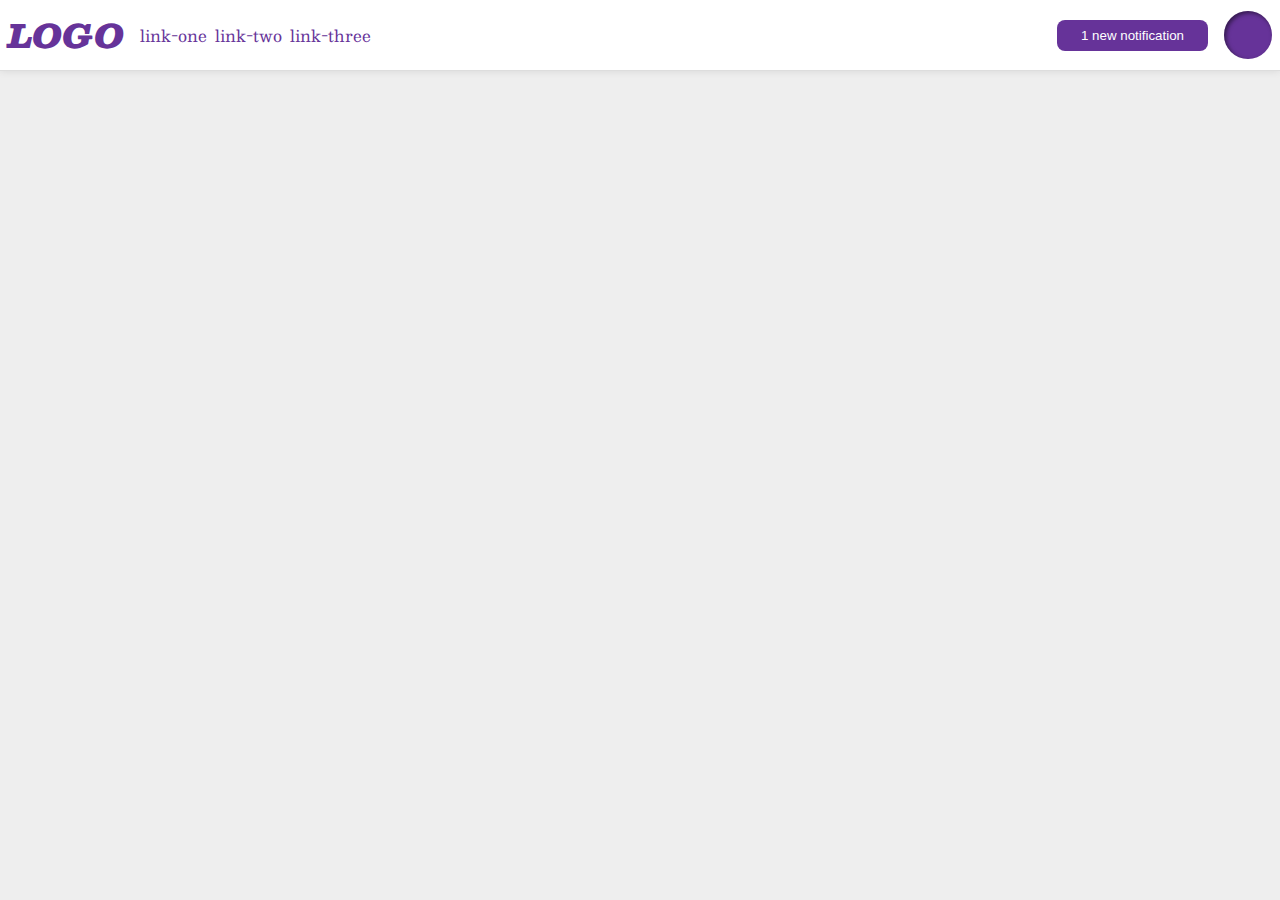
<file: foundations/flex/03-flex-header-2/index.html>
<!DOCTYPE html>
<html lang="en">
  <head>
    <meta charset="UTF-8">
    <meta http-equiv="X-UA-Compatible" content="IE=edge">
    <meta name="viewport" content="width=device-width, initial-scale=1.0">
    <title>Flex Header 2</title>
    <link rel="stylesheet" href="style.css">
  </head>
  <body>
    <div class="header">
      <div class="left-side">
        <div class="logo">
          LOGO
        </div>
        <ul class="links">
          <li><a href="https://google.com">link-one</a></li>
          <li><a href="https://google.com">link-two</a></li>
          <li><a href="https://google.com">link-three</a></li>
        </ul>
      </div>
      <div class =right-side>
      <button class="notifications">
        1 new notification
      </button>
      <div class="profile-image"></div>
      </div>
    </div>
  </body>
</html>
</file>
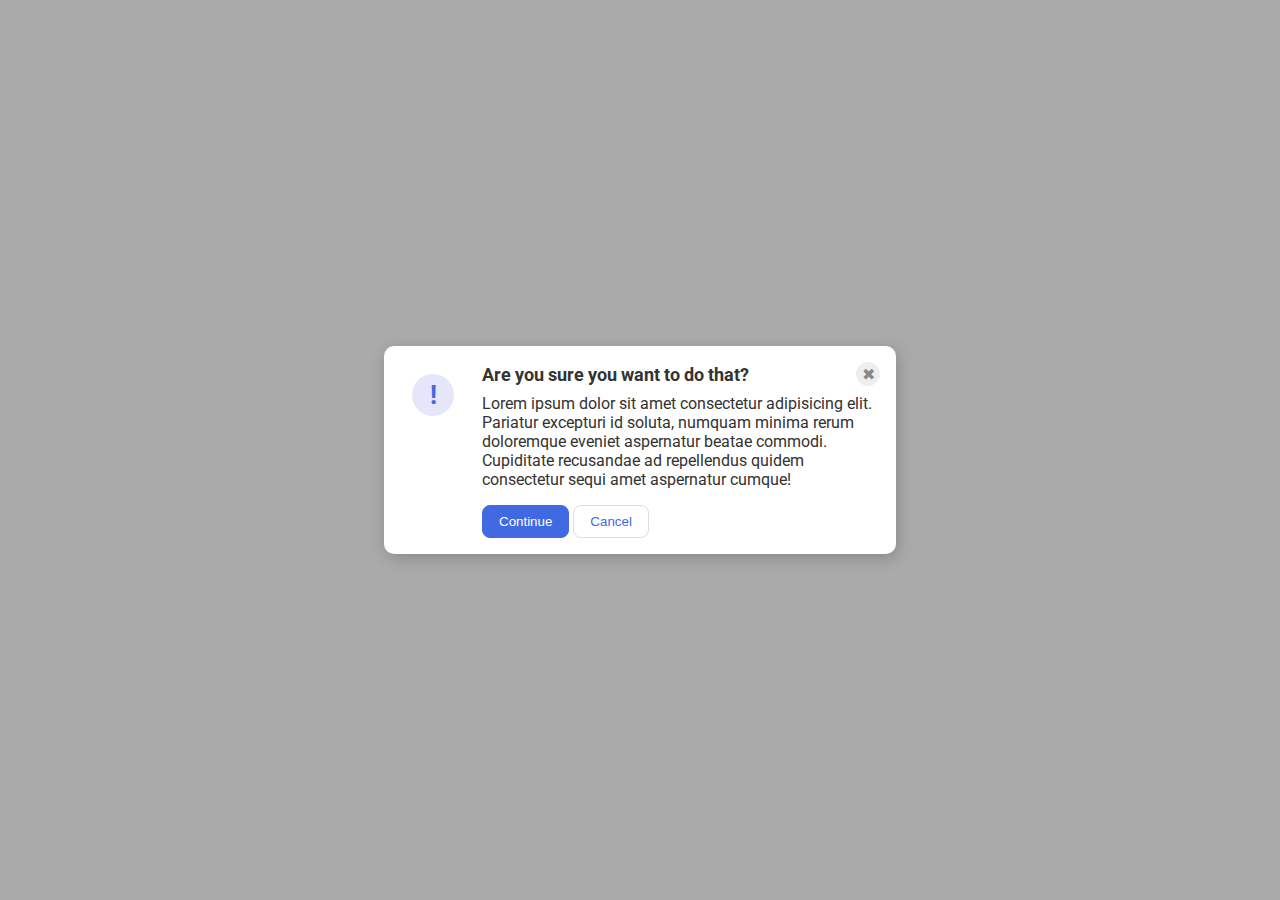
<file: foundations/flex/05-flex-modal/index.html>
<!DOCTYPE html>
<html lang="en">
  <head>
    <meta charset="UTF-8">
    <meta http-equiv="X-UA-Compatible" content="IE=edge">
    <meta name="viewport" content="width=device-width, initial-scale=1.0">
    <link rel="stylesheet" href="style.css">
    <title>Modal</title>
  </head>
  <body>
    <div class="modal">
      <div class="icon">!</div>
      <div class="container">
        <div class="header">Are you sure you want to do that?
          <button class="close-button">✖</button>
        </div>
        <div class="text">Lorem ipsum dolor sit amet consectetur adipisicing elit. Pariatur excepturi id soluta, numquam minima rerum doloremque eveniet aspernatur beatae commodi. Cupiditate recusandae ad repellendus quidem consectetur sequi amet aspernatur cumque!</div>
        <button class="continue">Continue</button>
        <button class="cancel">Cancel</button>
      </div>
    </div>
  </body>
</html>
</file>
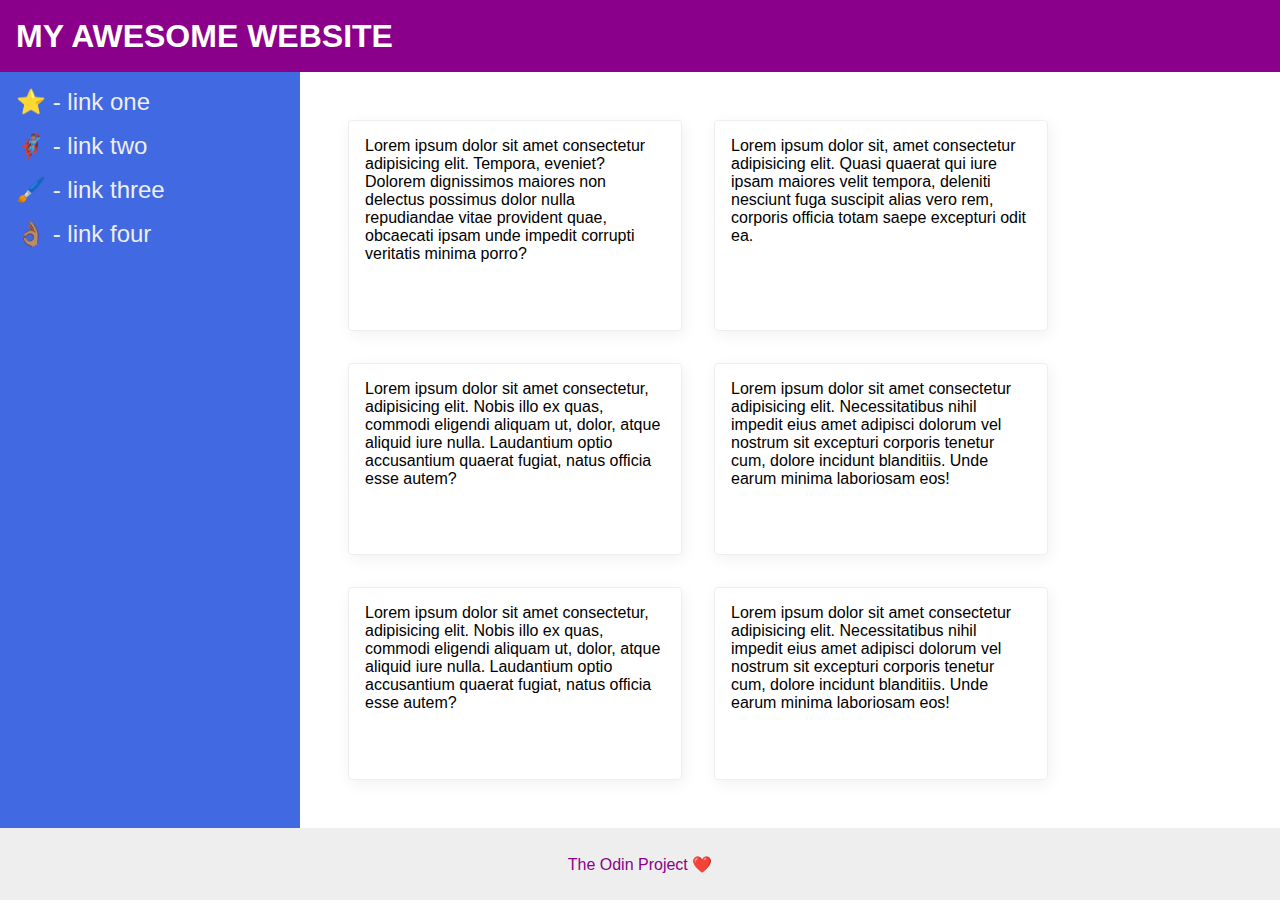
<file: foundations/flex/07-flex-layout-2/index.html>
<!DOCTYPE html>
<html lang="en">
  <head>
    <meta charset="UTF-8">
    <meta http-equiv="X-UA-Compatible" content="IE=edge">
    <meta name="viewport" content="width=device-width, initial-scale=1.0">
    <title>The Holy Grail</title>
    <link rel="stylesheet" href="style.css">
  </head>
  <body>
    <div class="header">
      MY AWESOME WEBSITE
    </div>
    <div class="container">
      <div class="sidebar">
        <ul>
          <li><a href="#">⭐ - link one</a></li>
          <li><a href="#">🦸🏽‍♂️ - link two</a></li>
          <li><a href="#">🖌️ - link three</a></li>
          <li><a href="#">👌🏽 - link four</a></li>
        </ul>
      </div>
      <div class="content">
      <div class="card">Lorem ipsum dolor sit amet consectetur adipisicing elit. Tempora, eveniet? Dolorem dignissimos maiores non delectus possimus dolor nulla repudiandae vitae provident quae, obcaecati ipsam unde impedit corrupti veritatis minima porro?</div>
      <div class="card">Lorem ipsum dolor sit, amet consectetur adipisicing elit. Quasi quaerat qui iure ipsam maiores velit tempora, deleniti nesciunt fuga suscipit alias vero rem, corporis officia totam saepe excepturi odit ea.</div>
      <div class="card">Lorem ipsum dolor sit amet consectetur, adipisicing elit. Nobis illo ex quas, commodi eligendi aliquam ut, dolor, atque aliquid iure nulla. Laudantium optio accusantium quaerat fugiat, natus officia esse autem?</div>
      <div class="card">Lorem ipsum dolor sit amet consectetur adipisicing elit. Necessitatibus nihil impedit eius amet adipisci dolorum vel nostrum sit excepturi corporis tenetur cum, dolore incidunt blanditiis. Unde earum minima laboriosam eos!</div>
      <div class="card">Lorem ipsum dolor sit amet consectetur, adipisicing elit. Nobis illo ex quas, commodi eligendi aliquam ut, dolor, atque aliquid iure nulla. Laudantium optio accusantium quaerat fugiat, natus officia esse autem?</div>
      <div class="card">Lorem ipsum dolor sit amet consectetur adipisicing elit. Necessitatibus nihil impedit eius amet adipisci dolorum vel nostrum sit excepturi corporis tenetur cum, dolore incidunt blanditiis. Unde earum minima laboriosam eos!</div>
      </div>
  </div>
    <div class="footer">
      The Odin Project ❤️
    </div>
  </body>
</html>
</file>
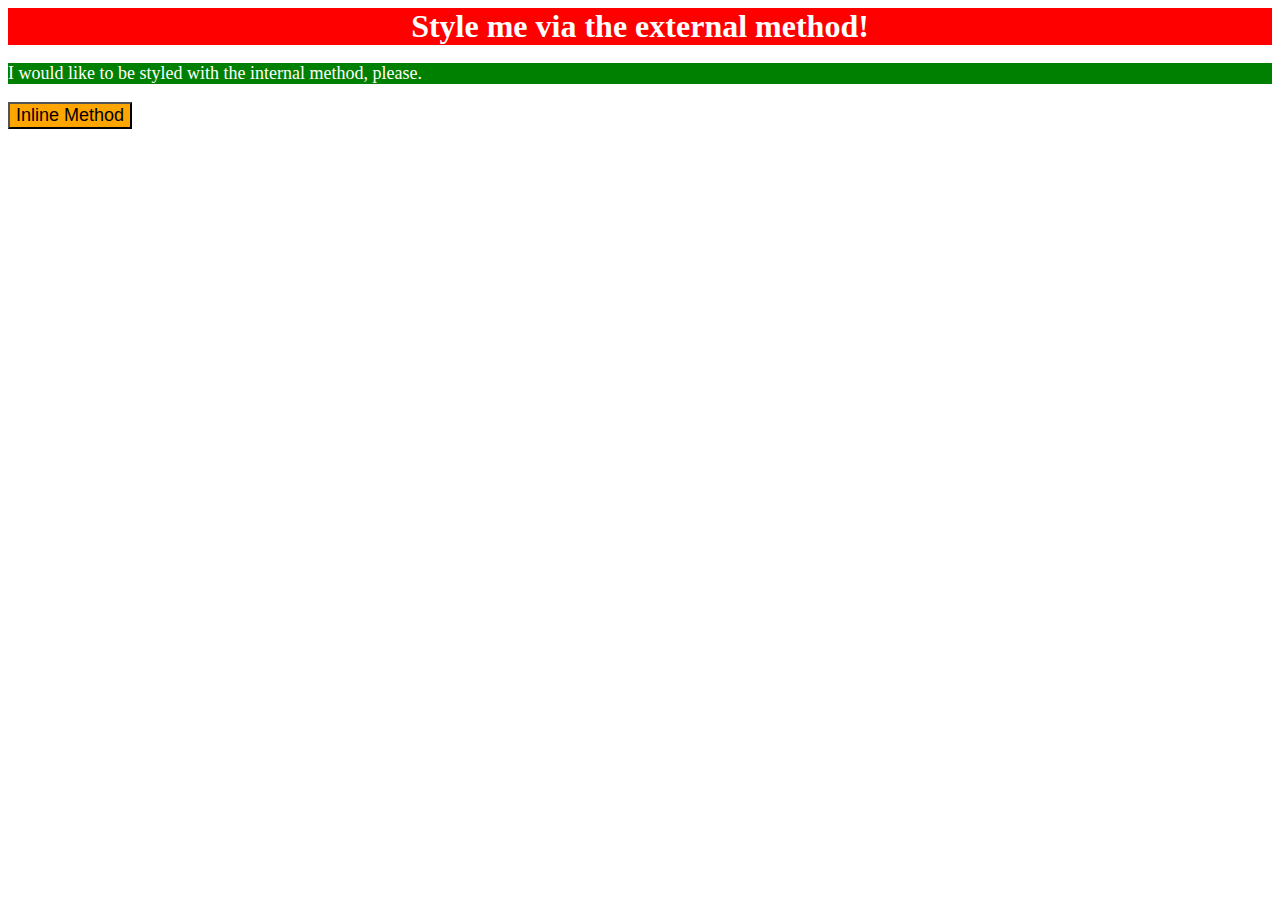
<file: foundations/intro-to-css/01-css-methods/index.html>
<!DOCTYPE html>
<html lang="en">
  <head>
    <link rel="stylesheet" href="styles.css">
    <meta charset="UTF-8">
    <meta http-equiv="X-UA-Compatible" content="IE=edge">
    <meta name="viewport" content="width=device-width, initial-scale=1.0">
    <title>Methods for Adding CSS</title>
  </head>
  <body>
    <div>Style me via the external method!</div>
    <p>I would like to be styled with the internal method, please.</p>
    <button style="background-color: orange; font-size: 18px;">Inline Method</button>
  </body>
  <style>
    p {
      background-color: green;
      color: white;
      font-size: 18px;
    }
  </style>
</html>
</file>
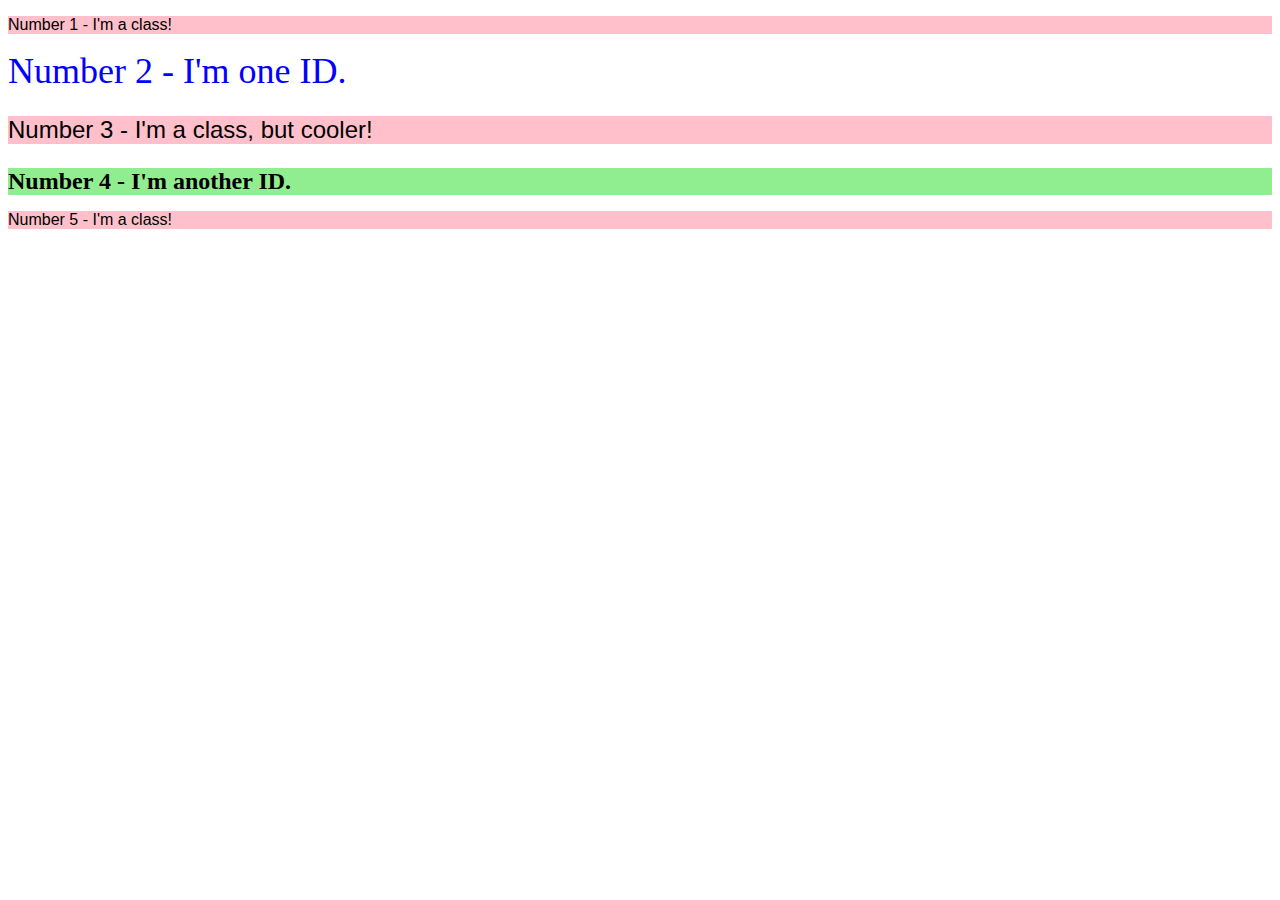
<file: foundations/intro-to-css/02-class-id-selectors/index.html>
<!DOCTYPE html>
<html lang="en">
  <head>
    <meta charset="UTF-8">
    <meta http-equiv="X-UA-Compatible" content="IE=edge">
    <meta name="viewport" content="width=device-width, initial-scale=1.0">
    <title>Class and ID Selectors</title>
    <link rel="stylesheet" href="style.css">
  </head>
  <body>
    <p class="class">Number 1 - I'm a class!</p>
    <div id="id1">Number 2 - I'm one ID.</div>
    <p class="class edit">Number 3 - I'm a class, but cooler!</p>
    <div id="id2">Number 4 - I'm another ID.</div>
    <p class="class">Number 5 - I'm a class!</p>
  </body>
</html>
</file>
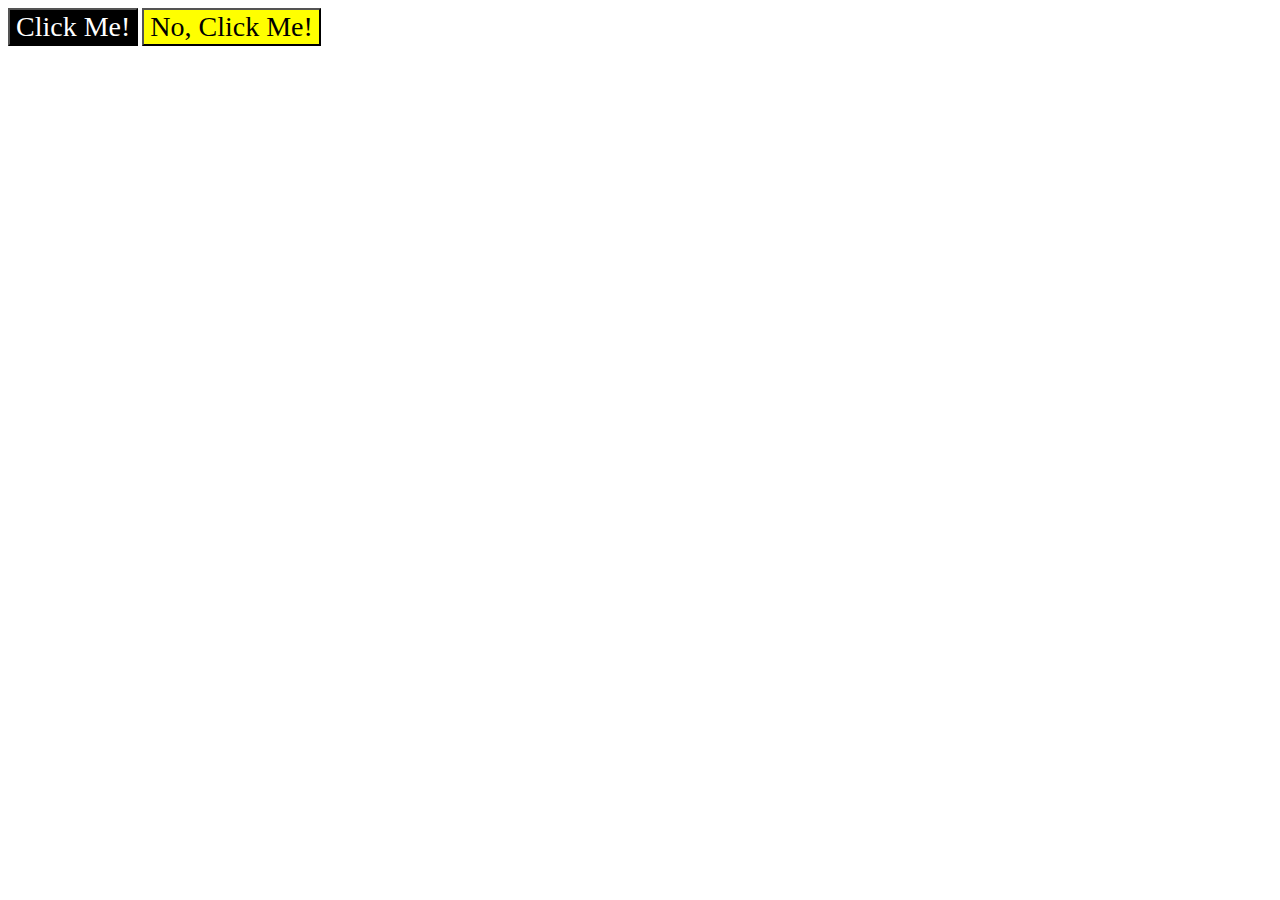
<file: foundations/intro-to-css/03-grouping-selectors/index.html>
<!DOCTYPE html>
<html lang="en">
  <head>
    <meta charset="UTF-8">
    <meta http-equiv="X-UA-Compatible" content="IE=edge">
    <meta name="viewport" content="width=device-width, initial-scale=1.0">
    <title>Grouping Selectors</title>
    <link rel="stylesheet" href="style.css">
  </head>
  <body>
    <button class="button">Click Me!</button>
    <button class="button2">No, Click Me!</button>
  </body>
</html>
</file>
<file: foundations/flex/03-flex-header-2/style.css>
/* this is some magical font-importing.  
you'll learn about it later. */
@import url('https://fonts.googleapis.com/css2?family=Besley:ital,wght@0,400;1,900&display=swap');

body {
  margin: 0;
  background: #eee;
  font-family: Besley, serif;
}

.header {
  background: white;
  border-bottom: 1px solid #ddd;
  box-shadow: 0 0 8px rgba(0,0,0,.1);
  display: flex;
  justify-content: space-between;
  padding: 8px;
}

.left-side {
  display: flex;
  align-items: center;
  gap: 16px;
}

.right-side {
  display: flex;
  align-items: center;
  gap: 16px;
}

/* note for next time, combine two selectors together so that the properties dont get repeated. */

.profile-image {
  background: rebeccapurple;
  box-shadow: inset 2px 2px 4px rgba(0,0,0,.5);
  border-radius: 50%;
  width: 48px;
  height: 48px;
}

.logo {
  color: rebeccapurple;
  font-size: 32px;
  font-weight: 900;
  font-style: italic;
}

button {
  border: none;
  border-radius: 8px;
  background: rebeccapurple;
  color: white;
  padding: 8px 24px;
}

a {
  /* this removes the line under our links */
  text-decoration: none;
  color: rebeccapurple;
}

ul {
  list-style-type: none;
  display: flex;
  margin: 0;
  padding: 0;
  gap: 8px;
}
</file>
<file: foundations/flex/05-flex-modal/style.css>
@import url('https://fonts.googleapis.com/css2?family=Roboto:wght@400;700&display=swap');

html, body {
  height: 100%;
}

body {
  font-family: Roboto, sans-serif;
  margin: 0;
  background: #aaa;
  color: #333;
  /* I'll give you this one for free lol */
  display: flex;
  align-items: center;
  justify-content: center;
}

.modal {
  background: white;
  width: 480px;
  border-radius: 10px;
  box-shadow: 2px 4px 16px rgba(0,0,0,.2);
  display: flex;
  gap: 16px;
  padding: 16px;
}

.header {
  font-weight: bold;
  display: flex;
  align-items: center;
  justify-content: space-between;
  font-size: 18px;
  font-weight: 700;
  margin-bottom: 8px;
}

.icon {
  color: royalblue;
  font-size: 26px;
  font-weight: 700;
  background: lavender;
  width: 42px;
  height: 42px;
  margin: 12px;
  border-radius: 50%;
  display: flex;
  align-items: center;
  justify-content: center;
  flex-shrink: 0;
}

.close-button {
  background: #eee;
  border-radius: 50%;
  color: #888;
  font-weight: 400;
  font-size: 16px;
  height: 24px;
  width: 24px;
  display: flex;
  align-items: center;
  justify-content: center;
  border: 1px solid #eee;
  padding: 0;
}

button {
  cursor: pointer;
  padding: 8px 16px;
  border-radius: 8px;
}

button.continue {
  background: royalblue;
  border: 1px solid royalblue;
  color: white;
}

button.cancel {
  background: white;
  border: 1px solid #ddd;
  color: royalblue;
}

.text {
  margin-bottom: 16px;
}
</file>
<file: foundations/flex/07-flex-layout-2/style.css>
body {
  font-family: -apple-system, BlinkMacSystemFont, 'Segoe UI', Roboto, Oxygen, Ubuntu, Cantarell, 'Open Sans', 'Helvetica Neue', sans-serif;
  margin: 0;
  min-height: 100vh;
  display: flex;
  flex-direction: column;
}

a {
  text-decoration: none;
  font-size: 24px;
  color: #eee;
}

ul {
  display: flex;
  flex-direction: column;
  gap: 16px;
  list-style-type: none;
  padding: 0;
}

.header {
  height: 72px;
  background: darkmagenta;
  color: white;
  font-size: 32px;
  font-weight: 900;
  display: flex;
  align-items: center;
  padding: 0px 16px;
}

.container {
  flex: 1;
  display: flex;
}

.footer {
  height: 72px;
  background: #eee;
  color: darkmagenta;
  display: flex;
  justify-content: center;
  align-items: center;
}

.sidebar {
  width: 300px;
  background: royalblue;
  box-sizing: border-box;
  padding: 0px 16px;
  flex-shrink: 0;
}

.content {
  display: flex;
  flex-wrap: wrap;
  padding: 48px;
  gap: 32px;
}


.card {
  border: 1px solid #eee;
  box-shadow: 2px 4px 16px rgba(0,0,0,.06);
  border-radius: 4px;
  padding: 16px;
  width: 300px;
}
</file>
<file: foundations/intro-to-css/01-css-methods/styles.css>
div {
    background-color: red;
    color: white;
    font-size: 32px;
    font-weight: bold;
    text-align: center;
}
</file>
<file: foundations/intro-to-css/02-class-id-selectors/style.css>
.class {
    background-color: #ffc0cb;
    font-family: verdana, tahoma, sans-serif; 
}

#id1 {
    color: #0000ff;
    font-size: 36px;
}

#id2 {
    background-color: #90ee90;
    font-size: 24px;
    font-weight: bold;
}

.edit {
    font-size: 24px;
}
</file>
<file: foundations/intro-to-css/03-grouping-selectors/style.css>
.button,
.button2 {
    font-size: 28px;
    font-family: 'helvetica, times new roman, sans-serif';
}

.button {
    background-color: #000000;
    color: #ffffff;
}

.button2 {
    background-color: #ffff00;
}
</file>
